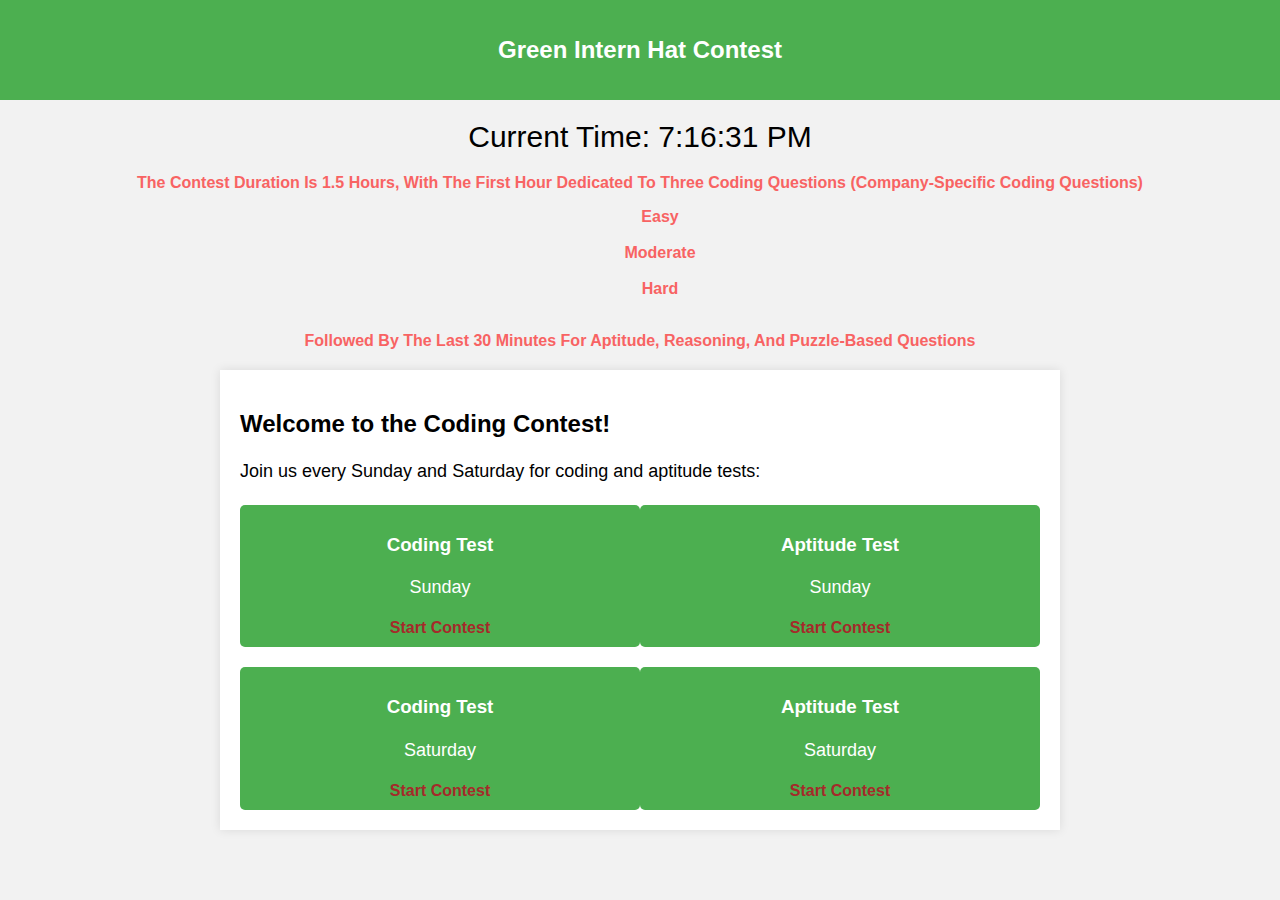
<file: html/contest.html>
<!DOCTYPE html>
<html lang="en">

<head>
    <meta charset="UTF-8">
    <meta name="viewport" content="width=device-width, initial-scale=1.0">
    <link rel="shortcut icon" href="https://www.clker.com/cliparts/b/0/3/7/1206576685673534961rygle_Hat_Outline.svg" type="image/x-icon">
    <title>Green Intern Hat Contest</title>
    <style>
        /* Basic CSS styling */
        
        body {
            font-family: Arial, sans-serif;
            margin: 0;
            padding: 0;
            background-color: #f2f2f2;
            overflow: hidden;
            /* Hide overflow during loading */
        }
        /* Loading screen styles */
        
        .loading-screen {
            position: fixed;
            top: 0;
            left: 0;
            width: 100%;
            height: 100%;
            background-color: #ffffff;
            display: flex;
            justify-content: center;
            align-items: center;
            z-index: 9999;
        }
        
        .loading-spinner {
            border: 4px solid #4CAF50;
            border-top: 4px solid transparent;
            border-radius: 50%;
            width: 50px;
            height: 50px;
            animation: spin 2s linear infinite;
        }
        
        @keyframes spin {
            0% {
                transform: rotate(0deg);
            }
            100% {
                transform: rotate(360deg);
            }
        }
        
        header {
            background-color: #4CAF50;
            color: #ffffff;
            padding: 20px;
            text-align: center;
        }
        
        .container {
            max-width: 800px;
            margin: 20px auto;
            padding: 20px;
            background-color: #ffffff;
            box-shadow: 0px 0px 10px rgba(0, 0, 0, 0.1);
        }
        
        h1 {
            font-size: 24px;
        }
        
        p {
            font-size: 18px;
            line-height: 1.5;
        }
        
        .test-dates {
            display: flex;
            justify-content: space-between;
            margin-top: 20px;
        }
        
        .test-box {
            flex-basis: calc(50% - 10px);
            background-color: #4CAF50;
            color: #ffffff;
            text-align: center;
            padding: 10px;
            border-radius: 5px;
            cursor: pointer;
        }
        
        .test-box:hover {
            background-color: #45a049;
        }
        
        #currentTime {
            text-align: center;
            margin-top: 20px;
            font-size: 30px;
            margin: 20px;
        }
        
        #note,
        #note ul li {
            text-align: center;
            text-transform: capitalize;
            color: rgb(248, 99, 99);
            font-weight: bolder;
        }
    </style>
</head>

<body>
    <div class="loading-screen">
        <div class="loading-spinner"></div>
    </div>

    <header>
        <h1>Green Intern Hat Contest</h1>
    </header>

    <div id="currentTime"></div>

    <div id="note">
        The contest duration is 1.5 hours, with the first hour dedicated to three coding questions (Company-Specific Coding Questions) <br>
        <ul type="none">
            <li>easy</li>
            &nbsp;&nbsp;&nbsp;&nbsp;&nbsp;&nbsp;&nbsp;
            <li> moderate</li>
            &nbsp;&nbsp;&nbsp;&nbsp;&nbsp;&nbsp;&nbsp;
            <li> hard</li>
        </ul> <br>followed by the last 30 minutes for aptitude, reasoning, and puzzle-based questions

    </div>
    <div class="container">
        <h2>Welcome to the Coding Contest!</h2>
        <p>Join us every Sunday and Saturday for coding and aptitude tests:</p>
        <div class="test-dates">
            <div class="test-box">
                <h3>Coding Test</h3>
                <p>Sunday</p>

                <a href="#" id="sundayCodingLink" style="text-decoration: none; color:brown; font-weight: bolder;">Start Contest</a>

            </div>
            <div class="test-box">
                <h3>Aptitude Test</h3>
                <p>Sunday</p>
                <a href="#" id="sundayAptitudeLink" style="text-decoration: none; color:brown; font-weight: bolder;">Start Contest</a>
            </div>
        </div>
        <div class="test-dates">
            <div class="test-box">
                <h3>Coding Test</h3>
                <p>Saturday</p>
                <a href="#" id="saturdayCodingLink" style="text-decoration: none; color:brown; font-weight: bolder;">Start Contest</a>
            </div>
            <div class="test-box">
                <h3>Aptitude Test</h3>
                <p>Saturday</p>
                <a href="#" id="saturdayAptitudeLink" style="text-decoration: none; color:brown; font-weight: bolder;">Start Contest</a>
            </div>
        </div>

    </div>

    <script>
        // JavaScript to display the current time
        function updateTime() {
            const now = new Date();
            const timeElement = document.getElementById('currentTime');
            timeElement.textContent = 'Current Time: ' + now.toLocaleTimeString();
        }

        // Update time initially and every second
        updateTime();
        setInterval(updateTime, 1000);

        // JavaScript to handle clicking on contest links (you can add your logic here)
        document.getElementById('sundayCodingLink').addEventListener('click', function(event) {
            alert('Sunday Coding Contest started!');
            // Add your logic to start the contest here
            event.preventDefault(); // Prevent the default link behavior
        });

        document.getElementById('sundayAptitudeLink').addEventListener('click', function(event) {
            alert('Sunday Aptitude Test started!');
            // Add your logic to start the contest here
            event.preventDefault(); // Prevent the default link behavior
        });

        document.getElementById('saturdayCodingLink').addEventListener('click', function(event) {
            alert('Saturday Coding Contest started!');
            // Add your logic to start the contest here
            event.preventDefault(); // Prevent the default link behavior
        });

        document.getElementById('saturdayAptitudeLink').addEventListener('click', function(event) {
            alert('Saturday Aptitude Test started!');
            // Add your logic to start the contest here
            event.preventDefault(); // Prevent the default link behavior
        });

        // JavaScript to remove the loading screen when the page has fully loaded
        window.addEventListener('load', function() {
            const loadingScreen = document.querySelector('.loading-screen');
            loadingScreen.style.display = 'none';
            document.body.style.overflow = 'visible'; // Show overflow after loading
        });
    </script>
</body>

</html>
</file>
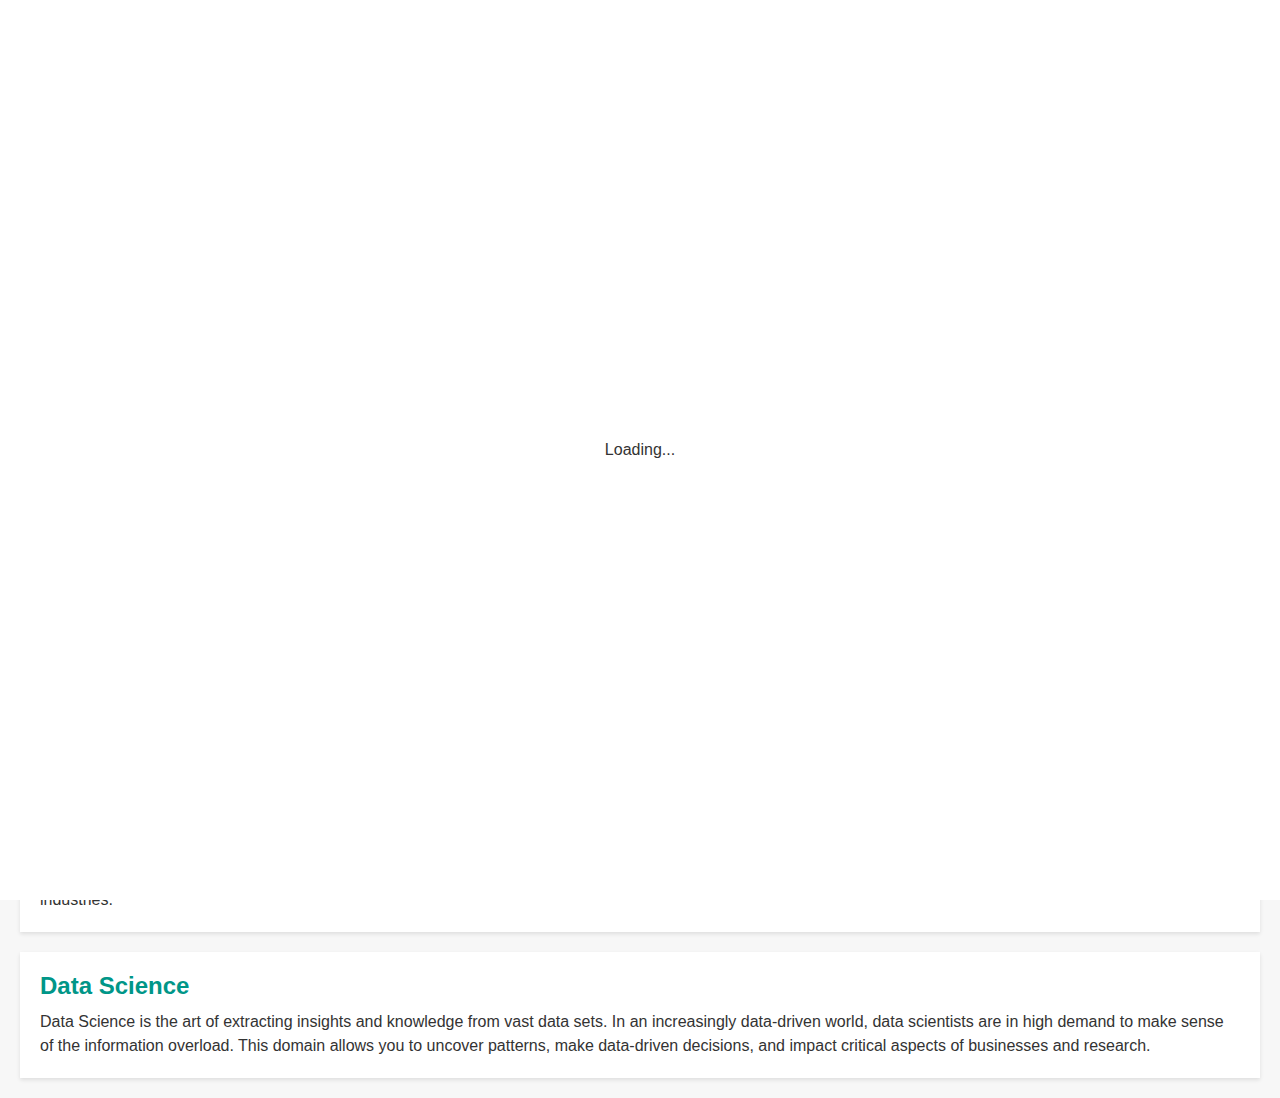
<file: html/greeninternhatportal.html>
<!DOCTYPE html>
<html lang="en">

<head>
    <meta charset="UTF-8">
    <meta name="viewport" content="width=device-width, initial-scale=1.0">
    <link rel="shortcut icon" href="https://www.clker.com/cliparts/b/0/3/7/1206576685673534961rygle_Hat_Outline.svg" type="image/x-icon">
    <title>Green Intern Hat Portal</title>
    <style>
        /* styles.css */
        
        body {
            font-family: 'Arial', sans-serif;
            margin: 0;
            padding: 0;
            background-color: #f7f7f7;
            color: #333;
        }
        
        header {
            background-color: #009688;
            color: #fff;
            padding: 20px 0;
            text-align: center;
            box-shadow: 0 2px 4px rgba(0, 0, 0, 0.1);
        }
        
        h1 {
            font-size: 36px;
            margin: 0;
        }
        
        nav {
            background-color: #444;
            color: #fff;
            text-align: center;
            padding: 10px 0;
        }
        
        .menu-container {
            display: flex;
            justify-content: center;
        }
        
        ul {
            list-style: none;
            margin: 0;
            padding: 0;
        }
        
        li {
            margin: 0 15px;
            display: inline;
            position: relative;
        }
        
        a {
            text-decoration: none;
            color: #fff;
            font-weight: bold;
            font-size: 18px;
            transition: color 0.3s;
        }
        
        a:hover {
            color: #009688;
        }
        
        section {
            background-color: #fff;
            margin: 20px;
            padding: 20px;
            box-shadow: 0 2px 4px rgba(0, 0, 0, 0.1);
        }
        
        h2 {
            font-size: 24px;
            color: #009688;
            margin: 0 0 10px 0;
        }
        
        p {
            font-size: 16px;
            line-height: 1.5;
            margin: 0;
        }
        
        .loading-screen {
            display: flex;
            justify-content: center;
            align-items: center;
            height: 100vh;
            background-color: #fff;
            position: fixed;
            top: 0;
            left: 0;
            width: 100%;
            z-index: 9999;
        }
        
        .loader {
            border: 16px solid #f3f3f3;
            border-top: 16px solid #009688;
            border-radius: 50%;
            width: 120px;
            height: 120px;
            animation: spin 2s linear infinite;
        }
        
        @keyframes spin {
            0% {
                transform: rotate(0deg);
            }
            100% {
                transform: rotate(360deg);
            }
        }
    </style>
</head>

<body>
    <div id="loading" class="loading-screen">
        <div class="loading-content">
            Loading...

        </div>
    </div>
    <div id="content" class="hidden">
        <header>
            <h1>Green Intern Hat Portal</h1>
        </header>
        <section id="open-source">
            <h2>Open Source Contribution</h2>
            <p>
                Open Source Contribution is a fundamental pillar of the digital world, fostering collaboration, innovation, and knowledge sharing. By getting involved in open source projects, you can work with a global community of developers, learn from experienced
                professionals, and make a tangible impact on software used by millions. This domain opens doors to endless learning and networking opportunities.
            </p>
        </section>
        <section id="web-design">
            <h2>Web Designing</h2>
            <p>
                Web Designing is the creative process of shaping the visual and user interface aspects of websites. In today's digital age, a well-designed website is crucial for a strong online presence. Developing skills in web designing enables you to craft engaging
                and user-friendly digital experiences, making you a valuable asset in the ever-expanding online world.
            </p>
        </section>
        <section id="android">
            <h2>Android Development</h2>
            <p>
                Android Development is all about crafting applications for the world's most popular mobile operating system. With the majority of the world's smartphones running on Android, developing Android apps provides you with a vast user base. It's an exciting
                field that allows you to create software that can have a significant impact on people's daily lives.
            </p>
        </section>
        <section id="full-stack">
            <h2>Full Stack Web Development</h2>
            <p>
                Full Stack Web Development encompasses both front-end and back-end development, giving you the ability to build complete web applications. In today's interconnected world, web developers play a pivotal role in creating the digital tools and platforms
                that people rely on. It's a versatile and high-demand domain that offers career flexibility.
            </p>
        </section>
        <section id="machine-learning">
            <h2>Machine Learning</h2>
            <p>
                Machine Learning is at the forefront of artificial intelligence and data-driven decision-making. It empowers computers to learn from data and make predictions, revolutionizing fields from healthcare to finance. Developing expertise in machine learning
                opens the door to solving complex problems and innovating in various industries.
            </p>
        </section>
        <section id="data-science">
            <h2>Data Science</h2>
            <p>
                Data Science is the art of extracting insights and knowledge from vast data sets. In an increasingly data-driven world, data scientists are in high demand to make sense of the information overload. This domain allows you to uncover patterns, make data-driven
                decisions, and impact critical aspects of businesses and research.
            </p>
        </section>
    </div>
    <script>
        window.addEventListener("load", function() {
            // Simulate a loading delay for demonstration purposes (remove in production)
            setTimeout(function() {
                document.getElementById("loading").style.display = "none";
                document.getElementById("content").classList.remove("hidden");
            }, 2000);
        });
    </script>
</body>

</html>
</file>
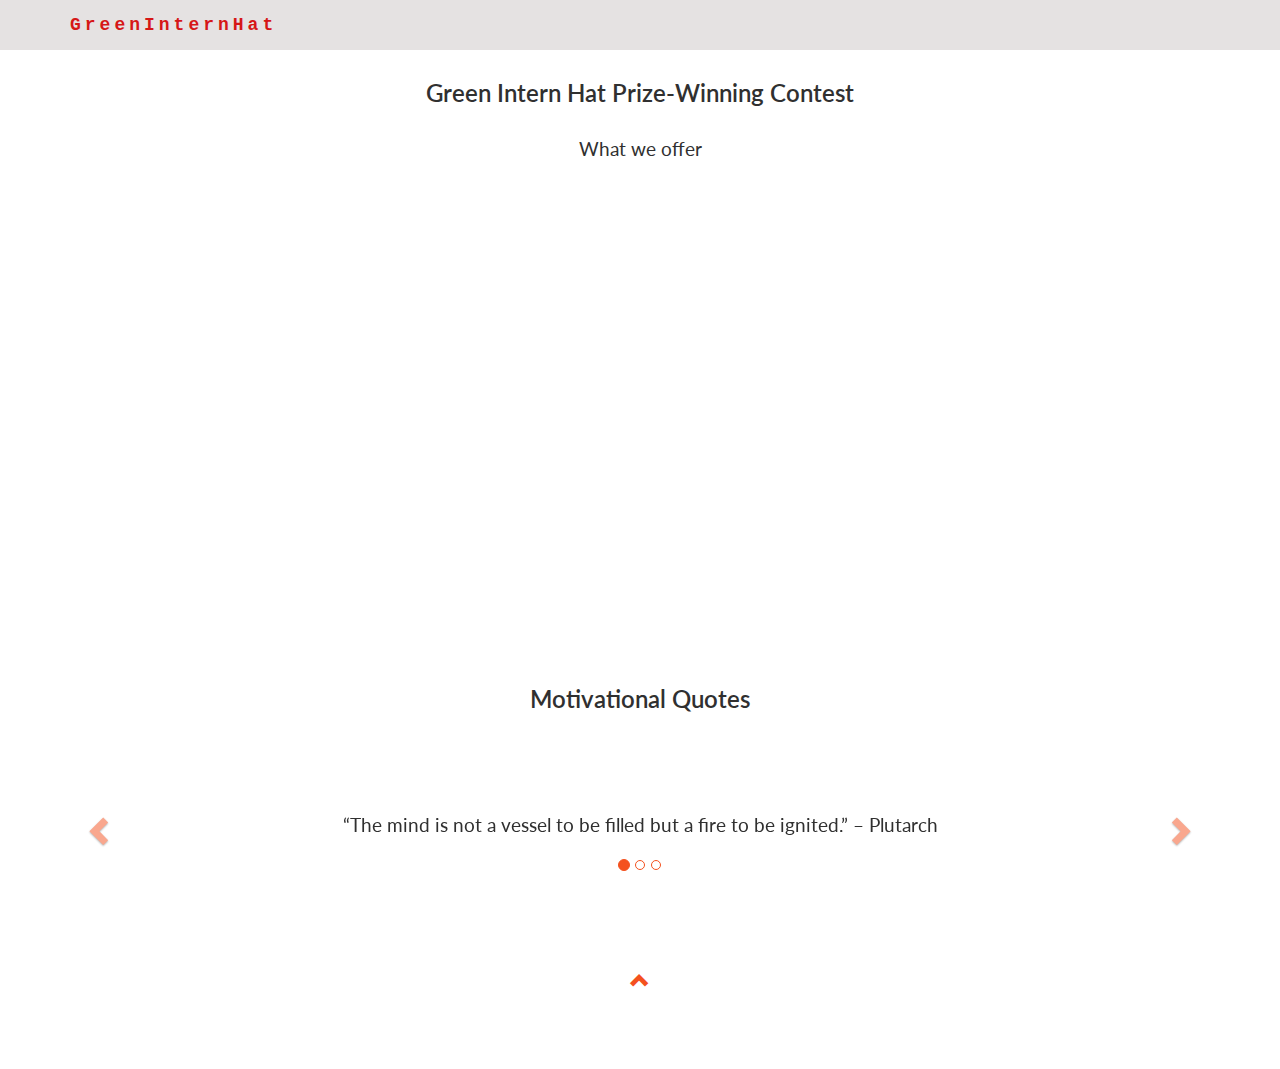
<file: html/price_wining_contest.html>
<!DOCTYPE html>
<html lang="en">

<head>
    <!-- Theme Made By www.w3schools.com -->
    <title>Green Intern Hat</title>
    <meta charset="utf-8">
    <meta name="viewport" content="width=device-width, initial-scale=1">
    <link rel="stylesheet" href="https://maxcdn.bootstrapcdn.com/bootstrap/3.4.1/css/bootstrap.min.css">
    <script src="https://ajax.googleapis.com/ajax/libs/jquery/3.6.4/jquery.min.js"></script>
    <script src="https://maxcdn.bootstrapcdn.com/bootstrap/3.4.1/js/bootstrap.min.js"></script>
    <link rel="shortcut icon" href="https://www.clker.com/cliparts/b/0/3/7/1206576685673534961rygle_Hat_Outline.svg" type="image/x-icon">
    <link rel="stylesheet" href="https://maxcdn.bootstrapcdn.com/bootstrap/3.4.1/css/bootstrap.min.css">
    <link href="https://fonts.googleapis.com/css?family=Montserrat" rel="stylesheet" type="text/css">
    <link href="https://fonts.googleapis.com/css?family=Lato" rel="stylesheet" type="text/css">
    <script src="https://ajax.googleapis.com/ajax/libs/jquery/3.6.4/jquery.min.js"></script>
    <script src="https://maxcdn.bootstrapcdn.com/bootstrap/3.4.1/js/bootstrap.min.js"></script>
    <style>
        body {
            font: 400 15px Lato, sans-serif;
            line-height: 1.8;
            color: #818181;
        }
        
        h2 {
            font-size: 24px;
            text-transform: uppercase;
            color: #303030;
            font-weight: 600;
            margin-bottom: 30px;
        }
        
        h4 {
            font-size: 19px;
            line-height: 1.375em;
            color: #303030;
            font-weight: 400;
            margin-bottom: 30px;
        }
        
        .jumbotron {
            background-color: #f4511e;
            color: #fff;
            padding: 100px 25px;
            font-family: Montserrat, sans-serif;
        }
        
        .container-fluid {
            padding: 60px 50px;
        }
        
        .bg-grey {
            background-color: #f6f6f6;
        }
        
        .logo-small {
            color: #f4511e;
            font-size: 50px;
        }
        
        .logo {
            color: #f4511e;
            font-size: 200px;
        }
        
        .thumbnail {
            padding: 0 0 15px 0;
            border: none;
            border-radius: 0;
        }
        
        .thumbnail img {
            width: 100%;
            height: 100%;
            margin-bottom: 10px;
        }
        
        .carousel-control.right,
        .carousel-control.left {
            background-image: none;
            color: #f4511e;
        }
        
        .carousel-indicators li {
            border-color: #f4511e;
        }
        
        .carousel-indicators li.active {
            background-color: #f4511e;
        }
        
        .item h4 {
            font-size: 19px;
            line-height: 1.375em;
            font-weight: 400;
            font-style: italic;
            margin: 70px 0;
        }
        
        .item span {
            font-style: normal;
        }
        
        .panel {
            border: 1px solid #f4511e;
            border-radius: 0 !important;
            transition: box-shadow 0.5s;
        }
        
        .panel:hover {
            box-shadow: 5px 0px 40px rgba(0, 0, 0, .2);
        }
        
        .panel-footer .btn:hover {
            border: 1px solid #f4511e;
            background-color: #fff !important;
            color: #f4511e;
        }
        
        .panel-heading {
            color: #fff !important;
            background-color: #f4511e !important;
            padding: 25px;
            border-bottom: 1px solid transparent;
            border-top-left-radius: 0px;
            border-top-right-radius: 0px;
            border-bottom-left-radius: 0px;
            border-bottom-right-radius: 0px;
        }
        
        .panel-footer {
            background-color: white !important;
        }
        
        .panel-footer h3 {
            font-size: 32px;
        }
        
        .panel-footer h4 {
            color: #aaa;
            font-size: 14px;
        }
        
        .panel-footer .btn {
            margin: 15px 0;
            background-color: #f4511e;
            color: #fff;
        }
        
        .navbar {
            margin-bottom: 0;
            background-color: #e5e2e2;
            z-index: 9999;
            border: 0;
            font-size: 12px !important;
            line-height: 1.42857143 !important;
            letter-spacing: 4px;
            border-radius: 0;
            font-family: Montserrat, sans-serif;
        }
        
        .navbar ul li a {
            color: green;
            font-weight: bolder;
        }
        
        .navbar li a,
        .navbar .navbar-brand {
            color: #d61717 !important;
            font-weight: bolder;
            font-family: monospace;
        }
        
        .navbar-nav li a:hover,
        .navbar-nav li.active a {
            color: #f4511e !important;
            background-color: #fff !important;
        }
        
        .navbar-default .navbar-toggle {
            border-color: transparent;
            color: #fff !important;
        }
        
        footer .glyphicon {
            font-size: 20px;
            margin-bottom: 20px;
            color: #f4511e;
        }
        
        .slideanim {
            visibility: hidden;
        }
        
        .slide {
            animation-name: slide;
            -webkit-animation-name: slide;
            animation-duration: 1s;
            -webkit-animation-duration: 1s;
            visibility: visible;
        }
        
        @keyframes slide {
            0% {
                opacity: 0;
                transform: translateY(70%);
            }
            100% {
                opacity: 1;
                transform: translateY(0%);
            }
        }
        
        @-webkit-keyframes slide {
            0% {
                opacity: 0;
                -webkit-transform: translateY(70%);
            }
            100% {
                opacity: 1;
                -webkit-transform: translateY(0%);
            }
        }
        
        @media screen and (max-width: 768px) {
            .col-sm-4 {
                text-align: center;
                margin: 25px 0;
            }
            .btn-lg {
                width: 100%;
                margin-bottom: 35px;
            }
        }
        
        @media screen and (max-width: 480px) {
            .logo {
                font-size: 150px;
            }
        }
    </style>
</head>

<body id="myPage" data-spy="scroll" data-target=".navbar" data-offset="60">

    <nav class="navbar navbar-default navbar-fixed-top">
        <div class="container">
            <div class="navbar-header">
                <button type="button" class="navbar-toggle" data-toggle="collapse" data-target="#myNavbar">
                    <span class="icon-bar"></span>
                    <span class="icon-bar"></span>
                    <span class="icon-bar"></span>
                </button>
                <a class="navbar-brand" href="#myPage" style="color: green; font-weight: bold;">GreenInternHat </a>
            </div>

        </div>
    </nav>
    </div>

    <!-- Container (Services Section) -->
    <div id="services" class="container-fluid text-center">
        <h2 style="text-transform: capitalize;">Green Intern Hat Prize-Winning Contest</h2>
        <h4>What we offer</h4>
        <br>
        <div class="row slideanim">
            <div class="col-sm-4">
                <!-- <span class="glyphicon glyphicon-off logo-small"></span> -->
                <img src="img/contest.png" alt="" width="40px">
                <h4>Green Intern Hat Super 'Achiever Contest'</h4>
                <button type="button" class="btn btn-success"> Registration </button>
            </div>
            <div class="col-sm-4">
                <img src="img/contest.png" alt="" width="40px">
                <h4>Green Intern Hat 'Drona Achiever Contest'</h4>
                <button type="button" class="btn btn-warning"> Registration </button>

            </div>
            <div class="col-sm-4">
                <img src="img/contest.png" alt="" width="40px">
                <h4>Green Intern Hat 'Super Hackfy Achiever Contest'</h4>
                <button type="button" class="btn btn-danger"> Registration </button>
            </div>
        </div>
        <br><br>
        <div class="row slideanim">
            <div class="col-sm-4">
                <img src="img/contest.png" alt="" width="40px">
                <h4>Green Intern Hat 'Super Ingenious Achiever Contest'</h4>
                <button type="button" class="btn btn-primary"> Registration </button>

            </div>
            <div class="col-sm-4">
                <img src="img/contest.png" alt="" width="40px">
                <h4>Green Intern Hat 'Super Kaizen Achiever Contest'</h4>
                <button type="button" class="btn btn-info"> Registration </button>
            </div>
            <div class="col-sm-4">
                <img src="img/contest.png" alt="" width="40px">
                <h4 style="color:#303030;">Green Intern Hat Super EcoBeta Achiever Contest</h4>
                <button type="button" class="btn btn-warning"> Registration </button>
            </div>
        </div>
    </div>

    <!-- Container (Portfolio Section) -->


    <h2 style="text-align: center; text-transform: capitalize;">Motivational Quotes</h2>
    <div id="myCarousel" class="carousel slide text-center" data-ride="carousel">
        <!-- Indicators -->
        <ol class="carousel-indicators">
            <li data-target="#myCarousel" data-slide-to="0" class="active"></li>
            <li data-target="#myCarousel" data-slide-to="1"></li>
            <li data-target="#myCarousel" data-slide-to="2"></li>
        </ol>

        <!-- Wrapper for slides -->
        <div class="carousel-inner" role="listbox">
            <div class="item active">
                <h4><span>
                    “The mind is not a vessel to be filled but a fire to be ignited.” – Plutarch
                    </span>
                </h4>
            </div>
            <div class="item">
                <h4><span>
                    “Excellence is not a skill. It is an attitude.” — Ralph Marston
                    </span>
                </h4>
            </div>
            <div class="item">
                <h4><span>
                    “All our dreams can come true if we have the courage to pursue them.” —Walt Disney
                    </span>
                </h4>
            </div>


        </div>

        <!-- Left and right controls -->
        <a class="left carousel-control" href="#myCarousel" role="button" data-slide="prev">
            <span class="glyphicon glyphicon-chevron-left" aria-hidden="true"></span>
            <span class="sr-only">Previous</span>
        </a>
        <a class="right carousel-control" href="#myCarousel" role="button" data-slide="next">
            <span class="glyphicon glyphicon-chevron-right" aria-hidden="true"></span>
            <span class="sr-only">Next</span>
        </a>
    </div>
    </div>




    <!-- Image of location/map -->

    <footer class="container-fluid text-center">
        <a href="#myPage" title="To Top">
            <span class="glyphicon glyphicon-chevron-up"></span>
        </a>

    </footer>

    <script>
        $(document).ready(function() {
            // Add smooth scrolling to all links in navbar + footer link
            $(".navbar a, footer a[href='#myPage']").on('click', function(event) {
                // Make sure this.hash has a value before overriding default behavior
                if (this.hash !== "") {
                    // Prevent default anchor click behavior
                    event.preventDefault();

                    // Store hash
                    var hash = this.hash;

                    // Using jQuery's animate() method to add smooth page scroll
                    // The optional number (900) specifies the number of milliseconds it takes to scroll to the specified area
                    $('html, body').animate({
                        scrollTop: $(hash).offset().top
                    }, 900, function() {

                        // Add hash (#) to URL when done scrolling (default click behavior)
                        window.location.hash = hash;
                    });
                } // End if
            });

            $(window).scroll(function() {
                $(".slideanim").each(function() {
                    var pos = $(this).offset().top;

                    var winTop = $(window).scrollTop();
                    if (pos < winTop + 600) {
                        $(this).addClass("slide");
                    }
                });
            });
        })
    </script>

</body>

</html>
</file>
